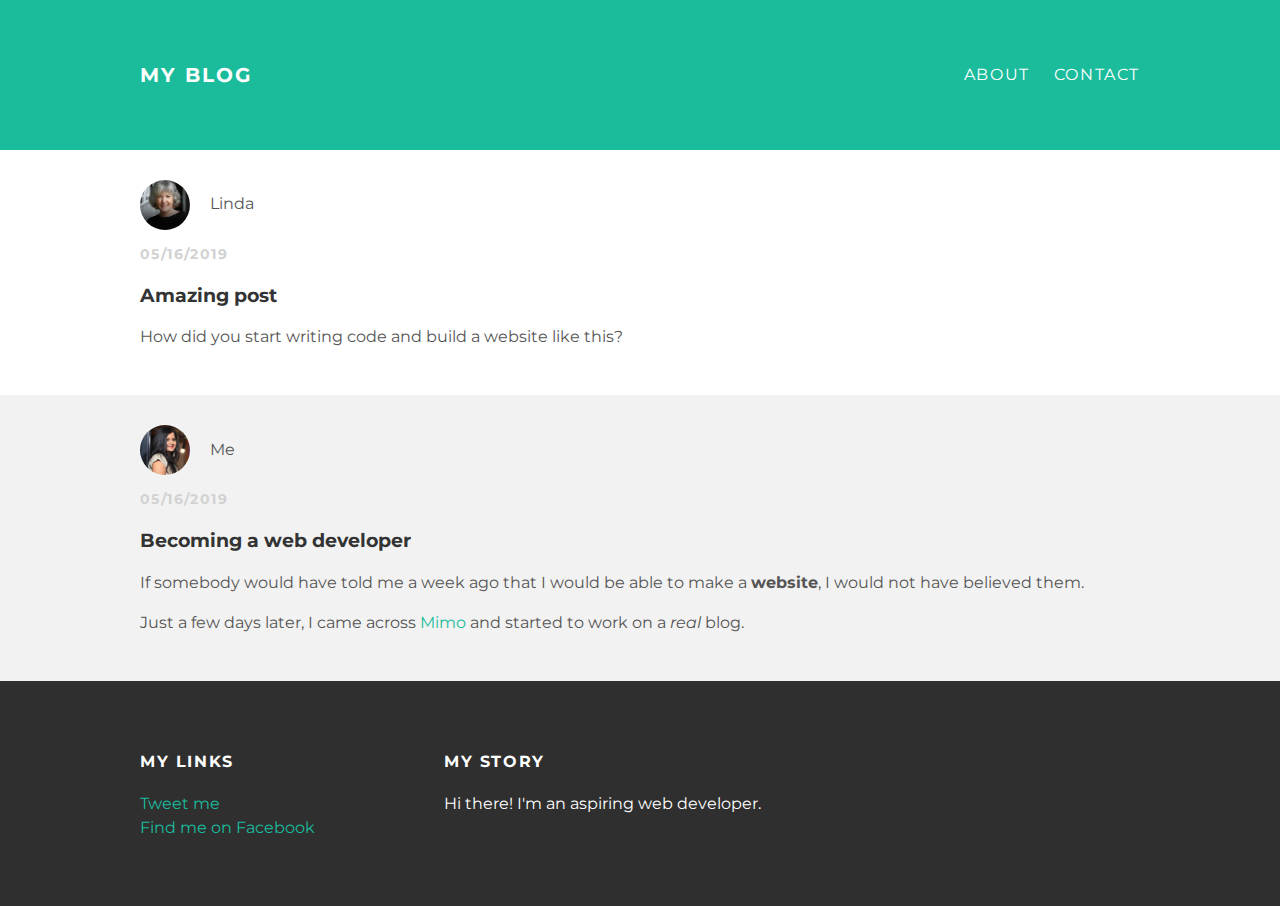
<file: index.html>
<!DOCTYPE html>
<html>
  <head>
    <!--Title is only to show the name on your tab in the browser-->
    <title>My Blog</title>
    <link rel="stylesheet" type="text/css" href="styles.css">
  </head>
  <body>
    <!--HEADER-->
    <div id="header">
      <div class="container">
        <a id="header-title" href="index.html"> My Blog</a>
        <ul id="header-nav" class="navbar-links">
          <li><a href="about.html">About</a></li>
          <li><a href="mailto:uniqueasf@gmail.com?subject=feedback">Contact</a></li>
        </ul>
      </div>
    </div>
    <!--CONTENT-->
    <div id="content">
      <div class="post-container">
        <div class="post">
          <div class="post-author">
            <img src="other.jpg" alt="author's picture">
            <span>Linda</span>
          </div>
          <p class="post-date">05/16/2019</p>
          <h3 class="post-title">Amazing post</h3>
          <div class="post-content">
            <p>How did you start writing code and build a website like this?</p>
          </div>
        </div>
      </div>
      <div class="post-container">
        <div class="post">
          <div class="post-author">
            <img src="me.jpg" alt="author's picture">
            <span>Me</span>
          </div>
          <p class="post-date">05/16/2019</p>
          <h3 class="post-title">Becoming a web developer</h3>
          <div class="post-content">
            <p>If somebody would have told me a week ago that I would be able to make a <strong>website</strong>, I would not have believed them.</p>
            <p>Just a few days later, I came across <a href="https://getmimo.com"  target="_blank">Mimo</a> and started to work on a <em>real</em> blog.</p>
          </div>
        </div>
      </div>
    </div>
    <!--FOOTER-->
    <div id="footer">
      <div class="container">
        <div class="column">
          <h4>My links</h4>
          <p>
            <a href="https://twitter.com/?lang=en" target="_blank">Tweet me</a>
            <br>
            <a href="https://www.facebook.com/" target="_blank">Find me on Facebook</a>
          </p>
        </div>
        <div class="column">
          <h4>My story</h4>
          <p>Hi there! I'm an aspiring web developer.</p>
        </div>
      </div>
    </div>
  </body>
</html>
</file>
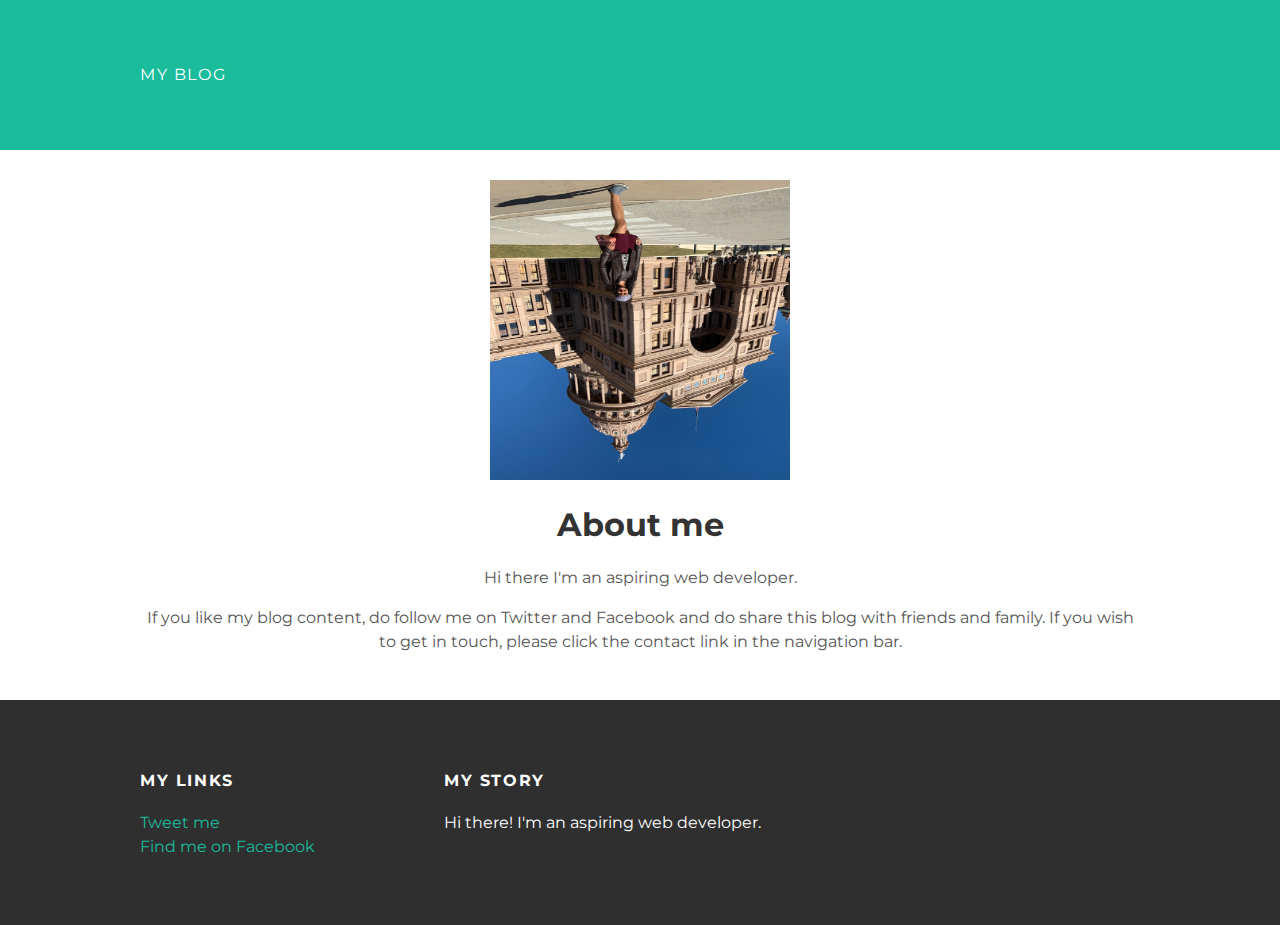
<file: about.html>
<!DOCTYPE html>
<html>
  <head>
    <!--Title is only to show the name on your tab in the browser-->
    <title>My Blog</title>
    <link rel="stylesheet" type="text/css" href="styles.css">
  </head>
  <body>
    <!--HEADER-->
    <div id="header">
      <div class="container">
        <a href="index.html"> My Blog</a>
      </div>
    </div>
    <!--CONTENT-->
    <div id="content">
      <div class="container">
        <div class="about">
          <div class="about-author">
            <img src="aboutme.jpg" height="300px" width="300px" alt="author's picture">
          </div>
          <h1 class="about-title">About me</h3>
          <div class="about-content">
            <p>Hi there I'm an aspiring web developer.</p>
            <p>If you like my blog content, do follow me on Twitter and Facebook and do share this blog with friends and family. If you wish to get in touch, please click the contact link in the navigation bar.</p>
          </div>
        </div>
      </div>
    </div>
    <!--FOOTER-->
    <div id="footer">
      <div class="container">
        <div class="column">
          <h4>My links</h4>
          <p>
            <a href="https://twitter.com/?lang=en" target="_blank">Tweet me</a>
            <br>
            <a href="https://www.facebook.com/" target="_blank">Find me on Facebook</a>
          </p>
        </div>
        <div class="column">
          <h4>My story</h4>
          <p>Hi there! I'm an aspiring web developer.</p>
        </div>
      </div>
    </div>
  </body>
</html>
</file>
<file: styles.css>
@import url(http://fonts.googleapis.com/css?family=Montserrat:400,700);

body {
  color: #555;
  margin: 0;

  font-family: 'Montserrat',sans-serif;
}

#header {
  background-color: #1abc9c;
  height: 150px;
  line-height: 150px;
}

#header a {
  color: white;
  text-decoration: none;
  text-transform: uppercase;
  letter-spacing: 0.1em;
}

#header a:hover {
    color: #222;
}

#header-title {
  display: block;
  float: left;

  font-size: 20px;
  font-weight: bold;
}

#header-nav {
  display: block;
  float: right;
  margin-top: 0;
}

#header-nav li {
  display: inline;
  padding-left: 20px;
}

.container {
  max-width: 1000px;
  margin: 0 auto;
}

#footer {
  background-color: #2f2f2f;
  padding: 50px 0;
  color: white;
}

#footer h4 {
  color: white;
  text-transform: uppercase;
  letter-spacing: 0.1em;
}

a {
    color: #1abc9c;
    text-decoration: none;
}

a:hover {
  color: #F6A623;
}

.column {
  min-width: 300px;
  display: inline-block;
  vertical-align: top;
}

.post, .about {
  max-width: 1000px;
  margin: 0 auto;
  padding: 30px 0;
}

.post-author img{
  width: 50px;
  height: 50px;
  vertical-align: middle;
}

.post-author img, about-author img {
  border-radius: 50%;
}
.post-author span {
  margin-left: 16px;
}

.post-date {
  color: #D2D2D2;

  font-size: 14px;
  font-weight: bold;

  text-transform: uppercase;
  letter-spacing: 0.1em;
}

h1, h2, h3, h4 {
  color: #333;
}

p {
  line-height: 1.5;
}

.about-author img {
    image-orientation: from-image;
    transform: rotate(90deg);
}

.about {
  text-align: center;
}

.post-container:nth-child(even) {
  background-color: #f2f2f2;
}
</file>
